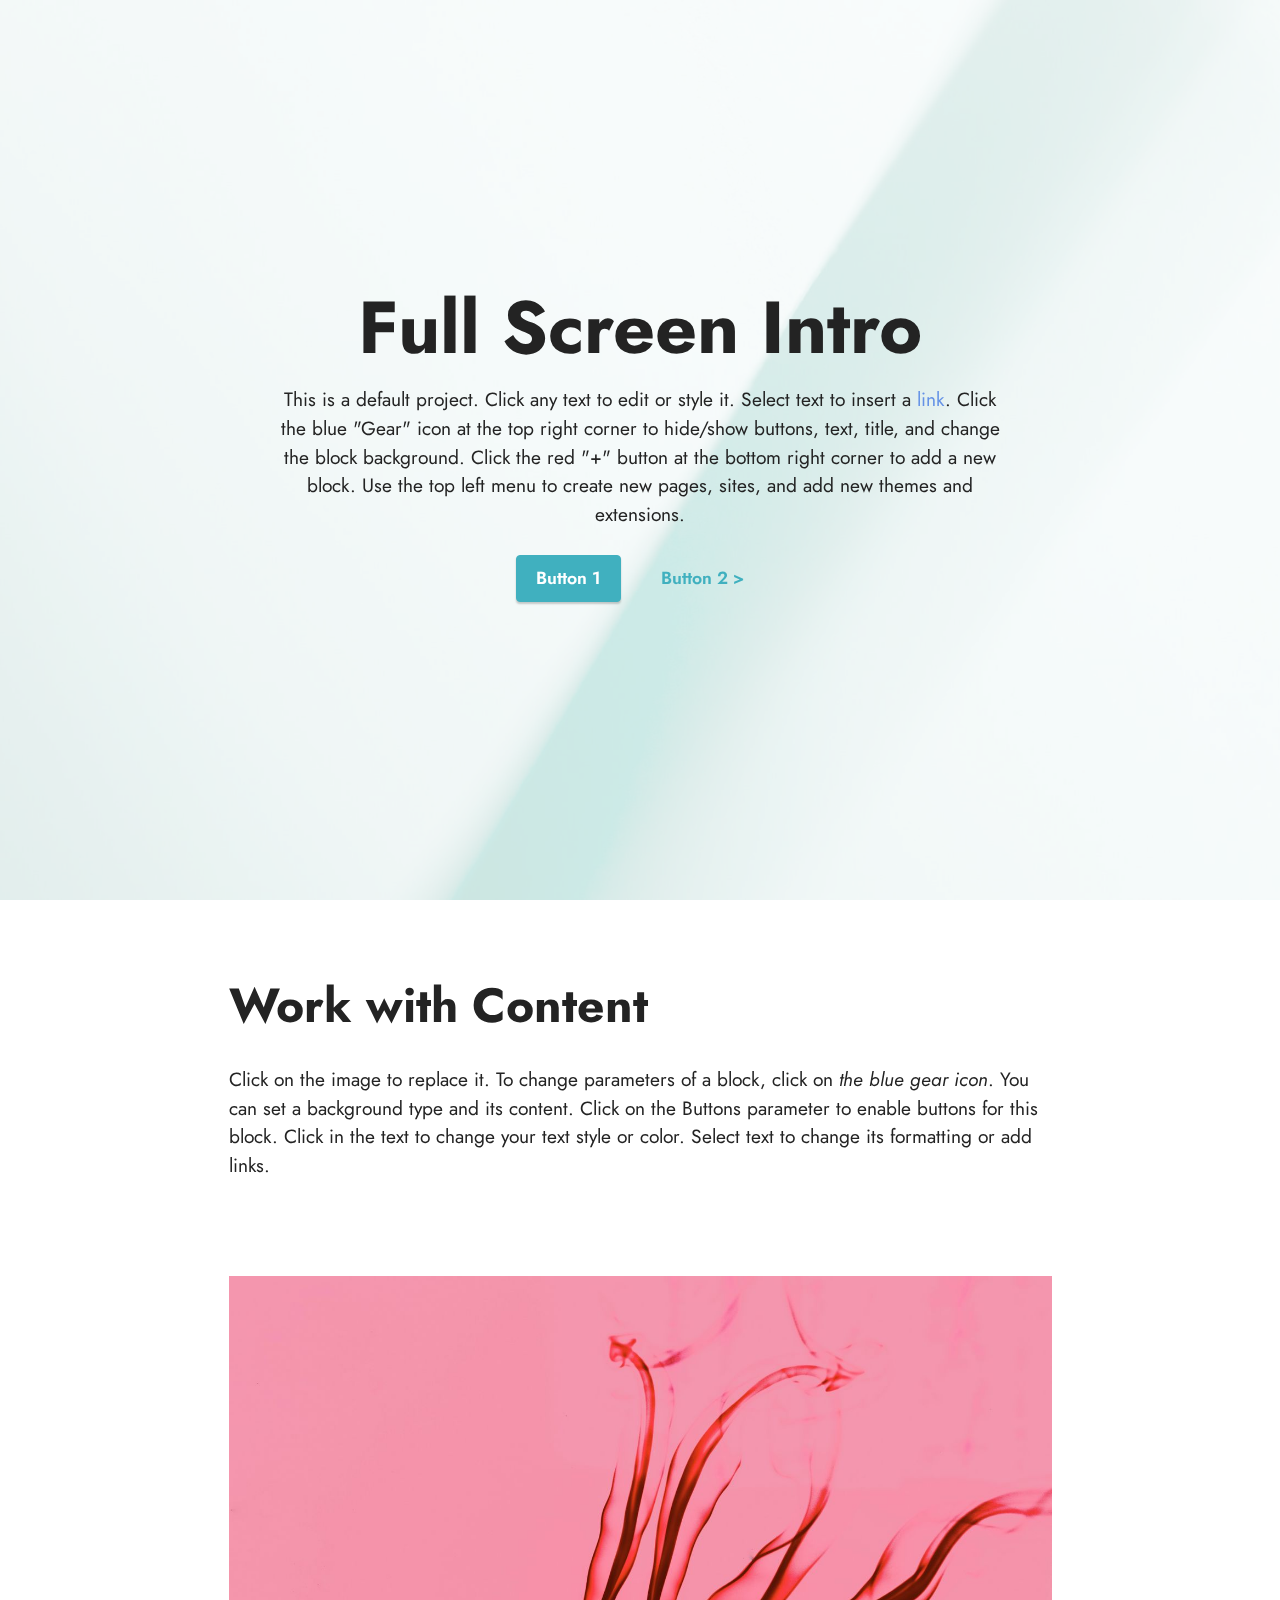
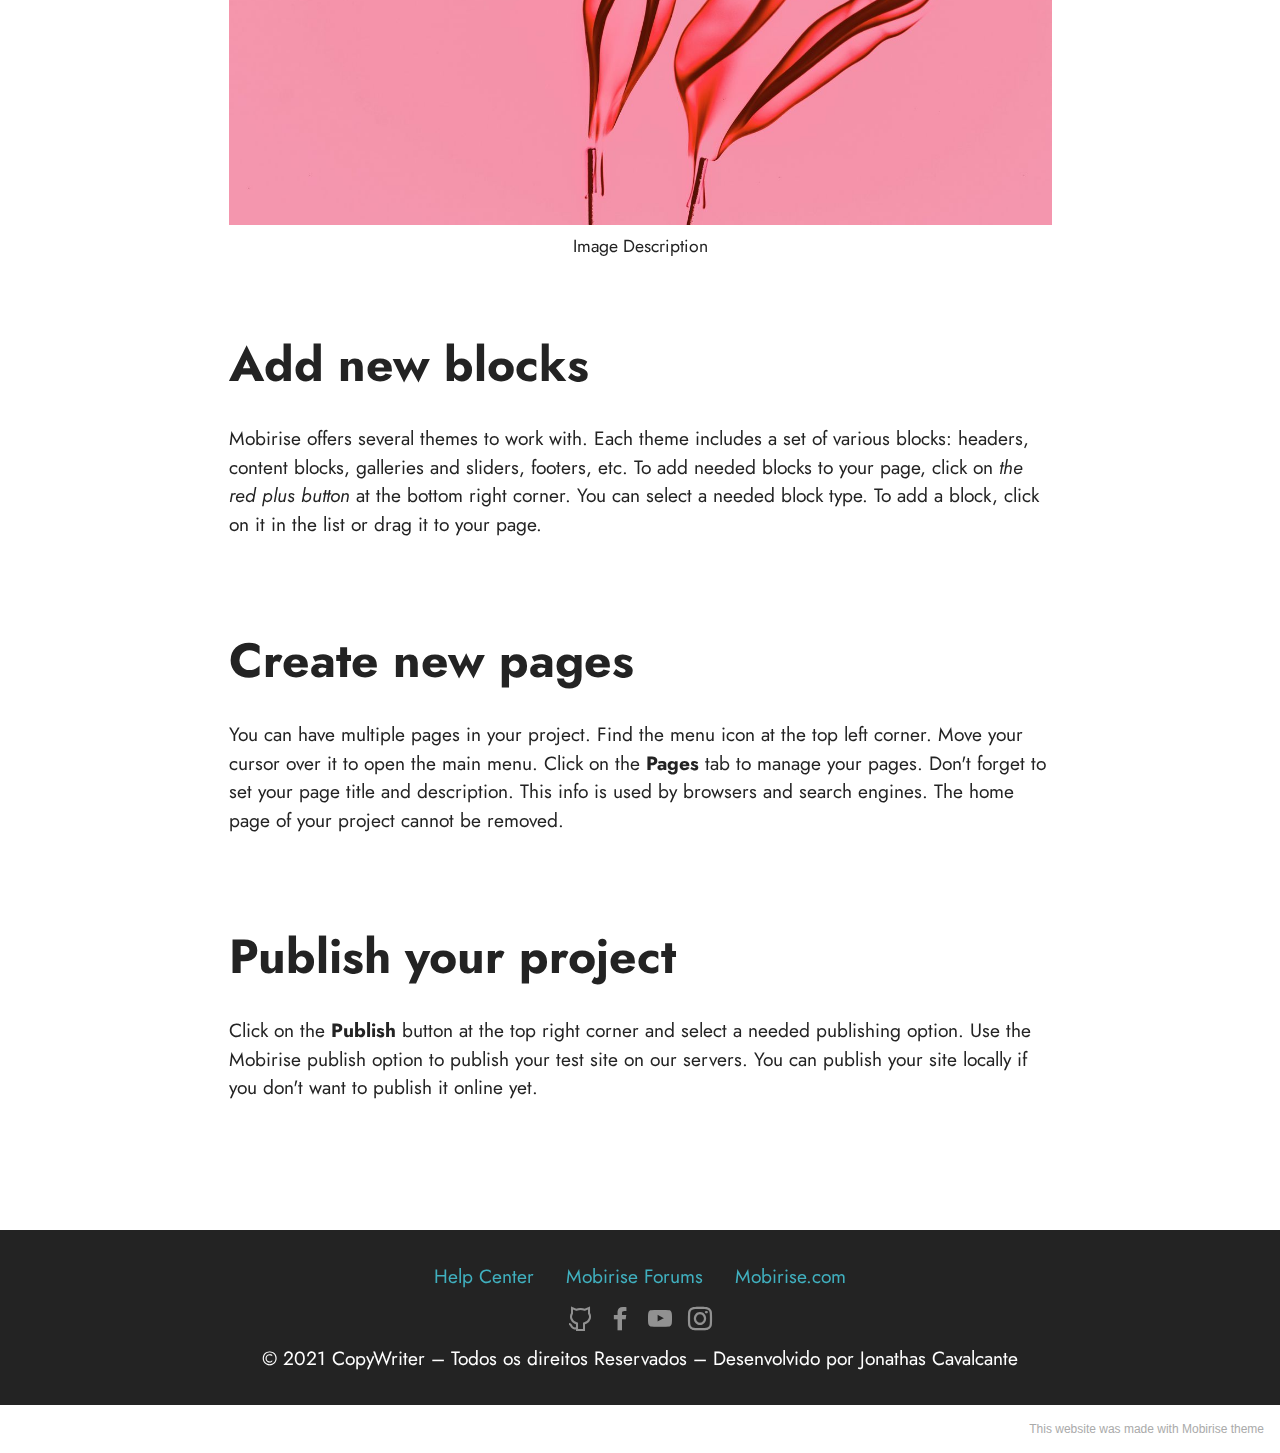
<file: mobi/index.html>
<!DOCTYPE html>
<html  >
<head>
  <!-- Site made with Mobirise Website Builder v5.2.0, https://mobirise.com -->
  <meta charset="UTF-8">
  <meta http-equiv="X-UA-Compatible" content="IE=edge">
  <meta name="generator" content="Mobirise v5.2.0, mobirise.com">
  <meta name="viewport" content="width=device-width, initial-scale=1, minimum-scale=1">
  <link rel="shortcut icon" href="assets/images/logo5.png" type="image/x-icon">
  <meta name="description" content="">
  
  
  <title>Home</title>
  <link rel="stylesheet" href="assets/web/assets/mobirise-icons2/mobirise2.css">
  <link rel="stylesheet" href="assets/tether/tether.min.css">
  <link rel="stylesheet" href="assets/bootstrap/css/bootstrap.min.css">
  <link rel="stylesheet" href="assets/bootstrap/css/bootstrap-grid.min.css">
  <link rel="stylesheet" href="assets/bootstrap/css/bootstrap-reboot.min.css">
  <link rel="stylesheet" href="assets/socicon/css/styles.css">
  <link rel="stylesheet" href="assets/theme/css/style.css">
  <link rel="preload" as="style" href="assets/mobirise/css/mbr-additional.css"><link rel="stylesheet" href="assets/mobirise/css/mbr-additional.css" type="text/css">
  
  
  
  
</head>
<body>
  
  <section class="header1 cid-s48MCQYojq mbr-fullscreen mbr-parallax-background" id="header1-f">

    

    <div class="mbr-overlay" style="opacity: 0.8; background-color: rgb(255, 255, 255);"></div>

    <div class="align-center container">
        <div class="row justify-content-center">
            <div class="col-12 col-lg-8">
                <h1 class="mbr-section-title mbr-fonts-style mb-3 display-1"><strong>Full Screen Intro</strong></h1>
                
                <p class="mbr-text mbr-fonts-style display-7">This is a default project. Click any text to edit or style it. Select text to insert a <a href="http://mobirise.com">link</a>. Click the blue "Gear" icon at the top right corner to hide/show buttons, text, title, and change the block background. Click the red "+" button at the bottom right corner to add a new block. Use the top left menu to create new pages, sites, and add new themes and extensions.</p>
                <div class="mbr-section-btn mt-3"><a class="btn btn-success display-4" href="https://mobirise.com">Button 1</a> <a class="btn btn-success-outline display-4" href="https://mobirise.com">Button 2 &gt;</a></div>
            </div>
        </div>
    </div>
</section>

<section class="content1 cid-s48udlf8KU" id="content1-8">
    
    <div class="container">
        <div class="row justify-content-center">
            <div class="title col-12 col-md-9">
                <h3 class="mbr-section-title mbr-fonts-style align-center mb-4 display-2"><strong>Work with Content</strong></h3>
                <h4 class="mbr-section-subtitle align-center mbr-fonts-style mb-4 display-7">Click on the image to replace it. To change parameters of a block, click on <em>the blue gear icon</em>. You can set a background type and its content. Click on the Buttons parameter to enable buttons for this block. Click in the text to change your text style or color. Select text to change its formatting or add links.</h4>
                
            </div>
        </div>
    </div>
</section>

<section class="image3 cid-s48upRUlSD" id="image3-9">
    

    

    <div class="container">
        <div class="row justify-content-center">
            <div class="col-12 col-lg-9">
                <div class="image-wrapper">
                    <img src="assets/images/6.jpg" alt="Mobirise">
                    <p class="mbr-description mbr-fonts-style mt-2 align-center display-4">
                        Image Description</p>
                </div>
            </div>
        </div>
    </div>
</section>

<section class="content1 cid-s48vaXqeL6" id="content1-b">
    
    <div class="container">
        <div class="row justify-content-center">
            <div class="title col-12 col-md-9">
                <h3 class="mbr-section-title mbr-fonts-style align-center mb-4 display-2"><strong>Add new blocks</strong></h3>
                <h4 class="mbr-section-subtitle align-center mbr-fonts-style mb-4 display-7">Mobirise offers several themes to work with. Each theme includes a set of various blocks: headers, content blocks, galleries and sliders, footers, etc. To add needed blocks to your page, click on <em>the red plus button </em>at the bottom right corner. You can select a needed block type. To add a block, click on it in the list or drag it to your page.</h4>
                
            </div>
        </div>
    </div>
</section>

<section class="content1 cid-s48vnjULo4" id="content1-c">
    
    <div class="container">
        <div class="row justify-content-center">
            <div class="title col-12 col-md-9">
                <h3 class="mbr-section-title mbr-fonts-style align-center mb-4 display-2"><strong>Create new pages</strong></h3>
                <h4 class="mbr-section-subtitle align-center mbr-fonts-style mb-4 display-7">You can have multiple pages in your project. Find the menu icon at the top left corner. Move your cursor over it to open the main menu. Click on the <strong>Pages </strong>tab to manage your pages. Don't forget to set your page title and description. This info is used by browsers and search engines. The home page of your project cannot be removed.</h4>
                
            </div>
        </div>
    </div>
</section>

<section class="content1 cid-s48vrXhP0J" id="content1-d">
    
    <div class="container">
        <div class="row justify-content-center">
            <div class="title col-12 col-md-9">
                <h3 class="mbr-section-title mbr-fonts-style align-center mb-4 display-2"><strong>Publish your project
</strong></h3>
                <h4 class="mbr-section-subtitle align-center mbr-fonts-style mb-4 display-7">Click on the <strong>Publish </strong>button at the top right corner and select a needed publishing option. Use the Mobirise publish option to publish your test site on our servers. You can publish your site locally if you don't want to publish it online yet.</h4>
                
            </div>
        </div>
    </div>
</section>

<section class="footer3 cid-s48P1Icc8J" once="footers" id="footer3-i">

    

    

    <div class="container">
        <div class="media-container-row align-center mbr-white">
            <div class="row row-links">
                <ul class="foot-menu">
                    
                    
                    
                    
                    
                <li class="foot-menu-item mbr-fonts-style display-7"><a href="https://mobirise.com/help/" class="text-success">Help Center</a></li><li class="foot-menu-item mbr-fonts-style display-7"><a href="http://forums.mobirise.com/" class="text-success">Mobirise Forums</a></li><li class="foot-menu-item mbr-fonts-style display-7"><a href="https://mobirise.com/" class="text-success">Mobirise.com</a></li></ul>
            </div>
            <div class="row social-row">
                <div class="social-list align-right pb-2">
                    
                    
                    
                    
                    
                    
                <div class="soc-item">
                        <a href="https://github.com/jonathascavalcante1" target="_blank">
                            <span class="mbr-iconfont mbr-iconfont-social mobi-mbri-github mobi-mbri"></span>
                        </a>
                    </div><div class="soc-item">
                        <a href="https://www.facebook.com/trafegolocalsimples" target="_blank">
                            <span class="mbr-iconfont mbr-iconfont-social socicon-facebook socicon"></span>
                        </a>
                    </div><div class="soc-item">
                        <a href="https://www.youtube.com/channel/UCVHdQiE47LKmZmmvtaDkc7g" target="_blank">
                            <span class="mbr-iconfont mbr-iconfont-social socicon-youtube socicon"></span>
                        </a>
                    </div><div class="soc-item">
                        <a href="https://www.instagram.com/trafegodojhon/" target="_blank">
                            <span class="mbr-iconfont mbr-iconfont-social socicon-instagram socicon"></span>
                        </a>
                    </div></div>
            </div>
            <div class="row row-copirayt">
                <p class="mbr-text mb-0 mbr-fonts-style mbr-white align-center display-7">
                    © 2021 CopyWriter – Todos os direitos Reservados – Desenvolvido por Jonathas Cavalcante
                </p>
            </div>
        </div>
    </div>
</section><section style="background-color: #fff; font-family: -apple-system, BlinkMacSystemFont, 'Segoe UI', 'Roboto', 'Helvetica Neue', Arial, sans-serif; color:#aaa; font-size:12px; padding: 0; align-items: center; display: flex;"><a href="https://mobirise.site/t" style="flex: 1 1; height: 3rem; padding-left: 1rem;"></a><p style="flex: 0 0 auto; margin:0; padding-right:1rem;"><a href="https://mobirise.site/r" style="color:#aaa;">This website</a> was made with Mobirise theme</p></section><script src="assets/web/assets/jquery/jquery.min.js"></script>  <script src="assets/popper/popper.min.js"></script>  <script src="assets/tether/tether.min.js"></script>  <script src="assets/bootstrap/js/bootstrap.min.js"></script>  <script src="assets/smoothscroll/smooth-scroll.js"></script>  <script src="assets/parallax/jarallax.min.js"></script>  <script src="assets/theme/js/script.js"></script>  
  
  
</body>
</html>
</file>
<file: mobi/assets/web/assets/mobirise-icons2/mobirise2.css>
@font-face {
  font-family: 'Moririse2';
  font-display: swap;
  src:  url('mobirise2.eot?f2bix4');
  src:  url('mobirise2.eot?f2bix4#iefix') format('embedded-opentype'),
    url('mobirise2.ttf?f2bix4') format('truetype'),
    url('mobirise2.woff?f2bix4') format('woff'),
    url('mobirise2.svg?f2bix4#mobirise2') format('svg');
  font-weight: normal;
  font-style: normal;
}

[class^="mobi-"], [class*=" mobi-"] {
  /* use !important to prevent issues with browser extensions that change fonts */
  font-family: 'Moririse2' !important;
  speak: none;
  font-style: normal;
  font-weight: normal;
  font-variant: normal;
  text-transform: none;
  line-height: 1;

  /* Better Font Rendering =========== */
  -webkit-font-smoothing: antialiased;
  -moz-osx-font-smoothing: grayscale;
}

.mobi-mbri-add-submenu:before {
  content: "\e900";
}
.mobi-mbri-alert:before {
  content: "\e901";
}
.mobi-mbri-align-center:before {
  content: "\e902";
}
.mobi-mbri-align-justify:before {
  content: "\e903";
}
.mobi-mbri-align-left:before {
  content: "\e904";
}
.mobi-mbri-align-right:before {
  content: "\e905";
}
.mobi-mbri-android:before {
  content: "\e906";
}
.mobi-mbri-apple:before {
  content: "\e907";
}
.mobi-mbri-arrow-down:before {
  content: "\e908";
}
.mobi-mbri-arrow-next:before {
  content: "\e909";
}
.mobi-mbri-arrow-prev:before {
  content: "\e90a";
}
.mobi-mbri-arrow-up:before {
  content: "\e90b";
}
.mobi-mbri-bold:before {
  content: "\e90c";
}
.mobi-mbri-bookmark:before {
  content: "\e90d";
}
.mobi-mbri-bootstrap:before {
  content: "\e90e";
}
.mobi-mbri-briefcase:before {
  content: "\e90f";
}
.mobi-mbri-browse:before {
  content: "\e910";
}
.mobi-mbri-bulleted-list:before {
  content: "\e911";
}
.mobi-mbri-calendar:before {
  content: "\e912";
}
.mobi-mbri-camera:before {
  content: "\e913";
}
.mobi-mbri-cart-add:before {
  content: "\e914";
}
.mobi-mbri-cart-full:before {
  content: "\e915";
}
.mobi-mbri-cash:before {
  content: "\e916";
}
.mobi-mbri-change-style:before {
  content: "\e917";
}
.mobi-mbri-chat:before {
  content: "\e918";
}
.mobi-mbri-clock:before {
  content: "\e919";
}
.mobi-mbri-close:before {
  content: "\e91a";
}
.mobi-mbri-cloud:before {
  content: "\e91b";
}
.mobi-mbri-code:before {
  content: "\e91c";
}
.mobi-mbri-contact-form:before {
  content: "\e91d";
}
.mobi-mbri-credit-card:before {
  content: "\e91e";
}
.mobi-mbri-cursor-click:before {
  content: "\e91f";
}
.mobi-mbri-cust-feedback:before {
  content: "\e920";
}
.mobi-mbri-database:before {
  content: "\e921";
}
.mobi-mbri-delivery:before {
  content: "\e922";
}
.mobi-mbri-desktop:before {
  content: "\e923";
}
.mobi-mbri-devices:before {
  content: "\e924";
}
.mobi-mbri-down:before {
  content: "\e925";
}
.mobi-mbri-download-2:before {
  content: "\e926";
}
.mobi-mbri-download:before {
  content: "\e927";
}
.mobi-mbri-drag-n-drop-2:before {
  content: "\e928";
}
.mobi-mbri-drag-n-drop:before {
  content: "\e929";
}
.mobi-mbri-edit-2:before {
  content: "\e92a";
}
.mobi-mbri-edit:before {
  content: "\e92b";
}
.mobi-mbri-error:before {
  content: "\e92c";
}
.mobi-mbri-extension:before {
  content: "\e92d";
}
.mobi-mbri-features:before {
  content: "\e92e";
}
.mobi-mbri-file:before {
  content: "\e92f";
}
.mobi-mbri-flag:before {
  content: "\e930";
}
.mobi-mbri-folder:before {
  content: "\e931";
}
.mobi-mbri-gift:before {
  content: "\e932";
}
.mobi-mbri-github:before {
  content: "\e933";
}
.mobi-mbri-globe-2:before {
  content: "\e934";
}
.mobi-mbri-globe:before {
  content: "\e935";
}
.mobi-mbri-growing-chart:before {
  content: "\e936";
}
.mobi-mbri-hearth:before {
  content: "\e937";
}
.mobi-mbri-help:before {
  content: "\e938";
}
.mobi-mbri-home:before {
  content: "\e939";
}
.mobi-mbri-hot-cup:before {
  content: "\e93a";
}
.mobi-mbri-idea:before {
  content: "\e93b";
}
.mobi-mbri-image-gallery:before {
  content: "\e93c";
}
.mobi-mbri-image-slider:before {
  content: "\e93d";
}
.mobi-mbri-info:before {
  content: "\e93e";
}
.mobi-mbri-italic:before {
  content: "\e93f";
}
.mobi-mbri-key:before {
  content: "\e940";
}
.mobi-mbri-laptop:before {
  content: "\e941";
}
.mobi-mbri-layers:before {
  content: "\e942";
}
.mobi-mbri-left-right:before {
  content: "\e943";
}
.mobi-mbri-left:before {
  content: "\e944";
}
.mobi-mbri-letter:before {
  content: "\e945";
}
.mobi-mbri-like:before {
  content: "\e946";
}
.mobi-mbri-link:before {
  content: "\e947";
}
.mobi-mbri-lock:before {
  content: "\e948";
}
.mobi-mbri-login:before {
  content: "\e949";
}
.mobi-mbri-logout:before {
  content: "\e94a";
}
.mobi-mbri-magic-stick:before {
  content: "\e94b";
}
.mobi-mbri-map-pin:before {
  content: "\e94c";
}
.mobi-mbri-menu:before {
  content: "\e94d";
}
.mobi-mbri-mobile-2:before {
  content: "\e94e";
}
.mobi-mbri-mobile-horizontal:before {
  content: "\e94f";
}
.mobi-mbri-mobile:before {
  content: "\e950";
}
.mobi-mbri-mobirise:before {
  content: "\e951";
}
.mobi-mbri-more-horizontal:before {
  content: "\e952";
}
.mobi-mbri-more-vertical:before {
  content: "\e953";
}
.mobi-mbri-music:before {
  content: "\e954";
}
.mobi-mbri-new-file:before {
  content: "\e955";
}
.mobi-mbri-numbered-list:before {
  content: "\e956";
}
.mobi-mbri-opened-folder:before {
  content: "\e957";
}
.mobi-mbri-pages:before {
  content: "\e958";
}
.mobi-mbri-paper-plane:before {
  content: "\e959";
}
.mobi-mbri-paperclip:before {
  content: "\e95a";
}
.mobi-mbri-phone:before {
  content: "\e95b";
}
.mobi-mbri-photo:before {
  content: "\e95c";
}
.mobi-mbri-photos:before {
  content: "\e95d";
}
.mobi-mbri-pin:before {
  content: "\e95e";
}
.mobi-mbri-play:before {
  content: "\e95f";
}
.mobi-mbri-plus:before {
  content: "\e960";
}
.mobi-mbri-preview:before {
  content: "\e961";
}
.mobi-mbri-print:before {
  content: "\e962";
}
.mobi-mbri-protect:before {
  content: "\e963";
}
.mobi-mbri-question:before {
  content: "\e964";
}
.mobi-mbri-quote-left:before {
  content: "\e965";
}
.mobi-mbri-quote-right:before {
  content: "\e966";
}
.mobi-mbri-redo:before {
  content: "\e967";
}
.mobi-mbri-refresh:before {
  content: "\e968";
}
.mobi-mbri-responsive-2:before {
  content: "\e969";
}
.mobi-mbri-responsive:before {
  content: "\e96a";
}
.mobi-mbri-right:before {
  content: "\e96b";
}
.mobi-mbri-rocket:before {
  content: "\e96c";
}
.mobi-mbri-sad-face:before {
  content: "\e96d";
}
.mobi-mbri-sale:before {
  content: "\e96e";
}
.mobi-mbri-save:before {
  content: "\e96f";
}
.mobi-mbri-search:before {
  content: "\e970";
}
.mobi-mbri-setting-2:before {
  content: "\e971";
}
.mobi-mbri-setting-3:before {
  content: "\e972";
}
.mobi-mbri-setting:before {
  content: "\e973";
}
.mobi-mbri-share:before {
  content: "\e974";
}
.mobi-mbri-shopping-bag:before {
  content: "\e975";
}
.mobi-mbri-shopping-basket:before {
  content: "\e976";
}
.mobi-mbri-shopping-cart:before {
  content: "\e977";
}
.mobi-mbri-sites:before {
  content: "\e978";
}
.mobi-mbri-smile-face:before {
  content: "\e979";
}
.mobi-mbri-speed:before {
  content: "\e97a";
}
.mobi-mbri-star:before {
  content: "\e97b";
}
.mobi-mbri-success:before {
  content: "\e97c";
}
.mobi-mbri-sun:before {
  content: "\e97d";
}
.mobi-mbri-sun2:before {
  content: "\e97e";
}
.mobi-mbri-tablet-vertical:before {
  content: "\e97f";
}
.mobi-mbri-tablet:before {
  content: "\e980";
}
.mobi-mbri-target:before {
  content: "\e981";
}
.mobi-mbri-timer:before {
  content: "\e982";
}
.mobi-mbri-to-ftp:before {
  content: "\e983";
}
.mobi-mbri-to-local-drive:before {
  content: "\e984";
}
.mobi-mbri-touch-swipe:before {
  content: "\e985";
}
.mobi-mbri-touch:before {
  content: "\e986";
}
.mobi-mbri-trash:before {
  content: "\e987";
}
.mobi-mbri-underline:before {
  content: "\e988";
}
.mobi-mbri-undo:before {
  content: "\e989";
}
.mobi-mbri-unlink:before {
  content: "\e98a";
}
.mobi-mbri-unlock:before {
  content: "\e98b";
}
.mobi-mbri-up-down:before {
  content: "\e98c";
}
.mobi-mbri-up:before {
  content: "\e98d";
}
.mobi-mbri-update:before {
  content: "\e98e";
}
.mobi-mbri-upload-2:before {
  content: "\e98f";
}
.mobi-mbri-upload:before {
  content: "\e990";
}
.mobi-mbri-user-2:before {
  content: "\e991";
}
.mobi-mbri-user:before {
  content: "\e992";
}
.mobi-mbri-users:before {
  content: "\e993";
}
.mobi-mbri-video-play:before {
  content: "\e994";
}
.mobi-mbri-video:before {
  content: "\e995";
}
.mobi-mbri-watch:before {
  content: "\e996";
}
.mobi-mbri-website-theme-2:before {
  content: "\e997";
}
.mobi-mbri-website-theme:before {
  content: "\e998";
}
.mobi-mbri-wifi:before {
  content: "\e999";
}
.mobi-mbri-windows:before {
  content: "\e99a";
}
.mobi-mbri-zoom-in:before {
  content: "\e99b";
}
.mobi-mbri-zoom-out:before {
  content: "\e99c";
}
</file>
<file: mobi/assets/socicon/css/styles.css>
@charset "UTF-8";

@font-face {
  font-family: 'Socicon';
  src:  url('../fonts/socicon.eot');
  src:  url('../fonts/socicon.eot?#iefix') format('embedded-opentype'),
    url('../fonts/socicon.woff2') format('woff2'),
    url('../fonts/socicon.ttf') format('truetype'),
    url('../fonts/socicon.woff') format('woff'),
    url('../fonts/socicon.svg#socicon') format('svg');
  font-weight: normal;
  font-style: normal;
}

[data-icon]:before {
  font-family: "socicon" !important;
  content: attr(data-icon);
  font-style: normal !important;
  font-weight: normal !important;
  font-variant: normal !important;
  text-transform: none !important;
  speak: none;
  line-height: 1;
  -webkit-font-smoothing: antialiased;
  -moz-osx-font-smoothing: grayscale;
}

[class^="socicon-"], [class*=" socicon-"] {
  /* use !important to prevent issues with browser extensions that change fonts */
  font-family: 'Socicon' !important;
  speak: none;
  font-style: normal;
  font-weight: normal;
  font-variant: normal;
  text-transform: none;
  line-height: 1;

  /* Better Font Rendering =========== */
  -webkit-font-smoothing: antialiased;
  -moz-osx-font-smoothing: grayscale;
}

.socicon-eitaa:before {
  content: "\e97c";
}
.socicon-soroush:before {
  content: "\e97d";
}
.socicon-bale:before {
  content: "\e97e";
}
.socicon-zazzle:before {
  content: "\e97b";
}
.socicon-society6:before {
  content: "\e97a";
}
.socicon-redbubble:before {
  content: "\e979";
}
.socicon-avvo:before {
  content: "\e978";
}
.socicon-stitcher:before {
  content: "\e977";
}
.socicon-googlehangouts:before {
  content: "\e974";
}
.socicon-dlive:before {
  content: "\e975";
}
.socicon-vsco:before {
  content: "\e976";
}
.socicon-flipboard:before {
  content: "\e973";
}
.socicon-ubuntu:before {
  content: "\e958";
}
.socicon-artstation:before {
  content: "\e959";
}
.socicon-invision:before {
  content: "\e95a";
}
.socicon-torial:before {
  content: "\e95b";
}
.socicon-collectorz:before {
  content: "\e95c";
}
.socicon-seenthis:before {
  content: "\e95d";
}
.socicon-googleplaymusic:before {
  content: "\e95e";
}
.socicon-debian:before {
  content: "\e95f";
}
.socicon-filmfreeway:before {
  content: "\e960";
}
.socicon-gnome:before {
  content: "\e961";
}
.socicon-itchio:before {
  content: "\e962";
}
.socicon-jamendo:before {
  content: "\e963";
}
.socicon-mix:before {
  content: "\e964";
}
.socicon-sharepoint:before {
  content: "\e965";
}
.socicon-tinder:before {
  content: "\e966";
}
.socicon-windguru:before {
  content: "\e967";
}
.socicon-cdbaby:before {
  content: "\e968";
}
.socicon-elementaryos:before {
  content: "\e969";
}
.socicon-stage32:before {
  content: "\e96a";
}
.socicon-tiktok:before {
  content: "\e96b";
}
.socicon-gitter:before {
  content: "\e96c";
}
.socicon-letterboxd:before {
  content: "\e96d";
}
.socicon-threema:before {
  content: "\e96e";
}
.socicon-splice:before {
  content: "\e96f";
}
.socicon-metapop:before {
  content: "\e970";
}
.socicon-naver:before {
  content: "\e971";
}
.socicon-remote:before {
  content: "\e972";
}
.socicon-internet:before {
  content: "\e957";
}
.socicon-moddb:before {
  content: "\e94b";
}
.socicon-indiedb:before {
  content: "\e94c";
}
.socicon-traxsource:before {
  content: "\e94d";
}
.socicon-gamefor:before {
  content: "\e94e";
}
.socicon-pixiv:before {
  content: "\e94f";
}
.socicon-myanimelist:before {
  content: "\e950";
}
.socicon-blackberry:before {
  content: "\e951";
}
.socicon-wickr:before {
  content: "\e952";
}
.socicon-spip:before {
  content: "\e953";
}
.socicon-napster:before {
  content: "\e954";
}
.socicon-beatport:before {
  content: "\e955";
}
.socicon-hackerone:before {
  content: "\e956";
}
.socicon-hackernews:before {
  content: "\e946";
}
.socicon-smashwords:before {
  content: "\e947";
}
.socicon-kobo:before {
  content: "\e948";
}
.socicon-bookbub:before {
  content: "\e949";
}
.socicon-mailru:before {
  content: "\e94a";
}
.socicon-gitlab:before {
  content: "\e945";
}
.socicon-instructables:before {
  content: "\e944";
}
.socicon-portfolio:before {
  content: "\e943";
}
.socicon-codered:before {
  content: "\e940";
}
.socicon-origin:before {
  content: "\e941";
}
.socicon-nextdoor:before {
  content: "\e942";
}
.socicon-udemy:before {
  content: "\e93f";
}
.socicon-livemaster:before {
  content: "\e93e";
}
.socicon-crunchbase:before {
  content: "\e93b";
}
.socicon-homefy:before {
  content: "\e93c";
}
.socicon-calendly:before {
  content: "\e93d";
}
.socicon-realtor:before {
  content: "\e90f";
}
.socicon-tidal:before {
  content: "\e910";
}
.socicon-qobuz:before {
  content: "\e911";
}
.socicon-natgeo:before {
  content: "\e912";
}
.socicon-mastodon:before {
  content: "\e913";
}
.socicon-unsplash:before {
  content: "\e914";
}
.socicon-homeadvisor:before {
  content: "\e915";
}
.socicon-angieslist:before {
  content: "\e916";
}
.socicon-codepen:before {
  content: "\e917";
}
.socicon-slack:before {
  content: "\e918";
}
.socicon-openaigym:before {
  content: "\e919";
}
.socicon-logmein:before {
  content: "\e91a";
}
.socicon-fiverr:before {
  content: "\e91b";
}
.socicon-gotomeeting:before {
  content: "\e91c";
}
.socicon-aliexpress:before {
  content: "\e91d";
}
.socicon-guru:before {
  content: "\e91e";
}
.socicon-appstore:before {
  content: "\e91f";
}
.socicon-homes:before {
  content: "\e920";
}
.socicon-zoom:before {
  content: "\e921";
}
.socicon-alibaba:before {
  content: "\e922";
}
.socicon-craigslist:before {
  content: "\e923";
}
.socicon-wix:before {
  content: "\e924";
}
.socicon-redfin:before {
  content: "\e925";
}
.socicon-googlecalendar:before {
  content: "\e926";
}
.socicon-shopify:before {
  content: "\e927";
}
.socicon-freelancer:before {
  content: "\e928";
}
.socicon-seedrs:before {
  content: "\e929";
}
.socicon-bing:before {
  content: "\e92a";
}
.socicon-doodle:before {
  content: "\e92b";
}
.socicon-bonanza:before {
  content: "\e92c";
}
.socicon-squarespace:before {
  content: "\e92d";
}
.socicon-toptal:before {
  content: "\e92e";
}
.socicon-gust:before {
  content: "\e92f";
}
.socicon-ask:before {
  content: "\e930";
}
.socicon-trulia:before {
  content: "\e931";
}
.socicon-loomly:before {
  content: "\e932";
}
.socicon-ghost:before {
  content: "\e933";
}
.socicon-upwork:before {
  content: "\e934";
}
.socicon-fundable:before {
  content: "\e935";
}
.socicon-booking:before {
  content: "\e936";
}
.socicon-googlemaps:before {
  content: "\e937";
}
.socicon-zillow:before {
  content: "\e938";
}
.socicon-niconico:before {
  content: "\e939";
}
.socicon-toneden:before {
  content: "\e93a";
}
.socicon-augment:before {
  content: "\e908";
}
.socicon-bitbucket:before {
  content: "\e909";
}
.socicon-fyuse:before {
  content: "\e90a";
}
.socicon-yt-gaming:before {
  content: "\e90b";
}
.socicon-sketchfab:before {
  content: "\e90c";
}
.socicon-mobcrush:before {
  content: "\e90d";
}
.socicon-microsoft:before {
  content: "\e90e";
}
.socicon-pandora:before {
  content: "\e907";
}
.socicon-messenger:before {
  content: "\e906";
}
.socicon-gamewisp:before {
  content: "\e905";
}
.socicon-bloglovin:before {
  content: "\e904";
}
.socicon-tunein:before {
  content: "\e903";
}
.socicon-gamejolt:before {
  content: "\e901";
}
.socicon-trello:before {
  content: "\e902";
}
.socicon-spreadshirt:before {
  content: "\e900";
}
.socicon-500px:before {
  content: "\e000";
}
.socicon-8tracks:before {
  content: "\e001";
}
.socicon-airbnb:before {
  content: "\e002";
}
.socicon-alliance:before {
  content: "\e003";
}
.socicon-amazon:before {
  content: "\e004";
}
.socicon-amplement:before {
  content: "\e005";
}
.socicon-android:before {
  content: "\e006";
}
.socicon-angellist:before {
  content: "\e007";
}
.socicon-apple:before {
  content: "\e008";
}
.socicon-appnet:before {
  content: "\e009";
}
.socicon-baidu:before {
  content: "\e00a";
}
.socicon-bandcamp:before {
  content: "\e00b";
}
.socicon-battlenet:before {
  content: "\e00c";
}
.socicon-mixer:before {
  content: "\e00d";
}
.socicon-bebee:before {
  content: "\e00e";
}
.socicon-bebo:before {
  content: "\e00f";
}
.socicon-behance:before {
  content: "\e010";
}
.socicon-blizzard:before {
  content: "\e011";
}
.socicon-blogger:before {
  content: "\e012";
}
.socicon-buffer:before {
  content: "\e013";
}
.socicon-chrome:before {
  content: "\e014";
}
.socicon-coderwall:before {
  content: "\e015";
}
.socicon-curse:before {
  content: "\e016";
}
.socicon-dailymotion:before {
  content: "\e017";
}
.socicon-deezer:before {
  content: "\e018";
}
.socicon-delicious:before {
  content: "\e019";
}
.socicon-deviantart:before {
  content: "\e01a";
}
.socicon-diablo:before {
  content: "\e01b";
}
.socicon-digg:before {
  content: "\e01c";
}
.socicon-discord:before {
  content: "\e01d";
}
.socicon-disqus:before {
  content: "\e01e";
}
.socicon-douban:before {
  content: "\e01f";
}
.socicon-draugiem:before {
  content: "\e020";
}
.socicon-dribbble:before {
  content: "\e021";
}
.socicon-drupal:before {
  content: "\e022";
}
.socicon-ebay:before {
  content: "\e023";
}
.socicon-ello:before {
  content: "\e024";
}
.socicon-endomodo:before {
  content: "\e025";
}
.socicon-envato:before {
  content: "\e026";
}
.socicon-etsy:before {
  content: "\e027";
}
.socicon-facebook:before {
  content: "\e028";
}
.socicon-feedburner:before {
  content: "\e029";
}
.socicon-filmweb:before {
  content: "\e02a";
}
.socicon-firefox:before {
  content: "\e02b";
}
.socicon-flattr:before {
  content: "\e02c";
}
.socicon-flickr:before {
  content: "\e02d";
}
.socicon-formulr:before {
  content: "\e02e";
}
.socicon-forrst:before {
  content: "\e02f";
}
.socicon-foursquare:before {
  content: "\e030";
}
.socicon-friendfeed:before {
  content: "\e031";
}
.socicon-github:before {
  content: "\e032";
}
.socicon-goodreads:before {
  content: "\e033";
}
.socicon-google:before {
  content: "\e034";
}
.socicon-googlescholar:before {
  content: "\e035";
}
.socicon-googlegroups:before {
  content: "\e036";
}
.socicon-googlephotos:before {
  content: "\e037";
}
.socicon-googleplus:before {
  content: "\e038";
}
.socicon-grooveshark:before {
  content: "\e039";
}
.socicon-hackerrank:before {
  content: "\e03a";
}
.socicon-hearthstone:before {
  content: "\e03b";
}
.socicon-hellocoton:before {
  content: "\e03c";
}
.socicon-heroes:before {
  content: "\e03d";
}
.socicon-smashcast:before {
  content: "\e03e";
}
.socicon-horde:before {
  content: "\e03f";
}
.socicon-houzz:before {
  content: "\e040";
}
.socicon-icq:before {
  content: "\e041";
}
.socicon-identica:before {
  content: "\e042";
}
.socicon-imdb:before {
  content: "\e043";
}
.socicon-instagram:before {
  content: "\e044";
}
.socicon-issuu:before {
  content: "\e045";
}
.socicon-istock:before {
  content: "\e046";
}
.socicon-itunes:before {
  content: "\e047";
}
.socicon-keybase:before {
  content: "\e048";
}
.socicon-lanyrd:before {
  content: "\e049";
}
.socicon-lastfm:before {
  content: "\e04a";
}
.socicon-line:before {
  content: "\e04b";
}
.socicon-linkedin:before {
  content: "\e04c";
}
.socicon-livejournal:before {
  content: "\e04d";
}
.socicon-lyft:before {
  content: "\e04e";
}
.socicon-macos:before {
  content: "\e04f";
}
.socicon-mail:before {
  content: "\e050";
}
.socicon-medium:before {
  content: "\e051";
}
.socicon-meetup:before {
  content: "\e052";
}
.socicon-mixcloud:before {
  content: "\e053";
}
.socicon-modelmayhem:before {
  content: "\e054";
}
.socicon-mumble:before {
  content: "\e055";
}
.socicon-myspace:before {
  content: "\e056";
}
.socicon-newsvine:before {
  content: "\e057";
}
.socicon-nintendo:before {
  content: "\e058";
}
.socicon-npm:before {
  content: "\e059";
}
.socicon-odnoklassniki:before {
  content: "\e05a";
}
.socicon-openid:before {
  content: "\e05b";
}
.socicon-opera:before {
  content: "\e05c";
}
.socicon-outlook:before {
  content: "\e05d";
}
.socicon-overwatch:before {
  content: "\e05e";
}
.socicon-patreon:before {
  content: "\e05f";
}
.socicon-paypal:before {
  content: "\e060";
}
.socicon-periscope:before {
  content: "\e061";
}
.socicon-persona:before {
  content: "\e062";
}
.socicon-pinterest:before {
  content: "\e063";
}
.socicon-play:before {
  content: "\e064";
}
.socicon-player:before {
  content: "\e065";
}
.socicon-playstation:before {
  content: "\e066";
}
.socicon-pocket:before {
  content: "\e067";
}
.socicon-qq:before {
  content: "\e068";
}
.socicon-quora:before {
  content: "\e069";
}
.socicon-raidcall:before {
  content: "\e06a";
}
.socicon-ravelry:before {
  content: "\e06b";
}
.socicon-reddit:before {
  content: "\e06c";
}
.socicon-renren:before {
  content: "\e06d";
}
.socicon-researchgate:before {
  content: "\e06e";
}
.socicon-residentadvisor:before {
  content: "\e06f";
}
.socicon-reverbnation:before {
  content: "\e070";
}
.socicon-rss:before {
  content: "\e071";
}
.socicon-sharethis:before {
  content: "\e072";
}
.socicon-skype:before {
  content: "\e073";
}
.socicon-slideshare:before {
  content: "\e074";
}
.socicon-smugmug:before {
  content: "\e075";
}
.socicon-snapchat:before {
  content: "\e076";
}
.socicon-songkick:before {
  content: "\e077";
}
.socicon-soundcloud:before {
  content: "\e078";
}
.socicon-spotify:before {
  content: "\e079";
}
.socicon-stackexchange:before {
  content: "\e07a";
}
.socicon-stackoverflow:before {
  content: "\e07b";
}
.socicon-starcraft:before {
  content: "\e07c";
}
.socicon-stayfriends:before {
  content: "\e07d";
}
.socicon-steam:before {
  content: "\e07e";
}
.socicon-storehouse:before {
  content: "\e07f";
}
.socicon-strava:before {
  content: "\e080";
}
.socicon-streamjar:before {
  content: "\e081";
}
.socicon-stumbleupon:before {
  content: "\e082";
}
.socicon-swarm:before {
  content: "\e083";
}
.socicon-teamspeak:before {
  content: "\e084";
}
.socicon-teamviewer:before {
  content: "\e085";
}
.socicon-technorati:before {
  content: "\e086";
}
.socicon-telegram:before {
  content: "\e087";
}
.socicon-tripadvisor:before {
  content: "\e088";
}
.socicon-tripit:before {
  content: "\e089";
}
.socicon-triplej:before {
  content: "\e08a";
}
.socicon-tumblr:before {
  content: "\e08b";
}
.socicon-twitch:before {
  content: "\e08c";
}
.socicon-twitter:before {
  content: "\e08d";
}
.socicon-uber:before {
  content: "\e08e";
}
.socicon-ventrilo:before {
  content: "\e08f";
}
.socicon-viadeo:before {
  content: "\e090";
}
.socicon-viber:before {
  content: "\e091";
}
.socicon-viewbug:before {
  content: "\e092";
}
.socicon-vimeo:before {
  content: "\e093";
}
.socicon-vine:before {
  content: "\e094";
}
.socicon-vkontakte:before {
  content: "\e095";
}
.socicon-warcraft:before {
  content: "\e096";
}
.socicon-wechat:before {
  content: "\e097";
}
.socicon-weibo:before {
  content: "\e098";
}
.socicon-whatsapp:before {
  content: "\e099";
}
.socicon-wikipedia:before {
  content: "\e09a";
}
.socicon-windows:before {
  content: "\e09b";
}
.socicon-wordpress:before {
  content: "\e09c";
}
.socicon-wykop:before {
  content: "\e09d";
}
.socicon-xbox:before {
  content: "\e09e";
}
.socicon-xing:before {
  content: "\e09f";
}
.socicon-yahoo:before {
  content: "\e0a0";
}
.socicon-yammer:before {
  content: "\e0a1";
}
.socicon-yandex:before {
  content: "\e0a2";
}
.socicon-yelp:before {
  content: "\e0a3";
}
.socicon-younow:before {
  content: "\e0a4";
}
.socicon-youtube:before {
  content: "\e0a5";
}
.socicon-zapier:before {
  content: "\e0a6";
}
.socicon-zerply:before {
  content: "\e0a7";
}
.socicon-zomato:before {
  content: "\e0a8";
}
.socicon-zynga:before {
  content: "\e0a9";
}
</file>
<file: mobi/assets/theme/css/style.css>
section {
  background-color: #ffffff;
}

body {
  font-style: normal;
  line-height: 1.5;
  font-weight: 400;
  color: #232323;
  position: relative;
}

section,
.container,
.container-fluid {
  position: relative;
  word-wrap: break-word;
}

a.mbr-iconfont:hover {
  text-decoration: none;
}

.article .lead p,
.article .lead ul,
.article .lead ol,
.article .lead pre,
.article .lead blockquote {
  margin-bottom: 0;
}

a {
  font-style: normal;
  font-weight: 400;
  cursor: pointer;
}

a, a:hover {
  text-decoration: none;
}

.mbr-section-title {
  font-style: normal;
  line-height: 1.3;
}

.mbr-section-subtitle {
  line-height: 1.3;
}

.mbr-text {
  font-style: normal;
  line-height: 1.7;
}

h1,
h2,
h3,
h4,
h5,
h6,
.display-1,
.display-2,
.display-4,
.display-5,
.display-7,
span,
p,
a {
  line-height: 1;
  word-break: break-word;
  word-wrap: break-word;
  font-weight: 400;
}

b,
strong {
  font-weight: bold;
}

input:-webkit-autofill, input:-webkit-autofill:hover, input:-webkit-autofill:focus, input:-webkit-autofill:active {
  -webkit-transition-delay: 9999s;
          transition-delay: 9999s;
  -webkit-transition-property: background-color, color;
  transition-property: background-color, color;
}

textarea[type="hidden"] {
  display: none;
}

section {
  background-position: 50% 50%;
  background-repeat: no-repeat;
  background-size: cover;
}

section .mbr-background-video,
section .mbr-background-video-preview {
  position: absolute;
  bottom: 0;
  left: 0;
  right: 0;
  top: 0;
}

.hidden {
  visibility: hidden;
}

.mbr-z-index20 {
  z-index: 20;
}

/*! Base colors */
.mbr-white {
  color: #ffffff;
}

.mbr-black {
  color: #111111;
}

.mbr-bg-white {
  background-color: #ffffff;
}

.mbr-bg-black {
  background-color: #000000;
}

/*! Text-aligns */
.align-left {
  text-align: left;
}

.align-center {
  text-align: center;
}

.align-right {
  text-align: right;
}

/*! Font-weight  */
.mbr-light {
  font-weight: 300;
}

.mbr-regular {
  font-weight: 400;
}

.mbr-semibold {
  font-weight: 500;
}

.mbr-bold {
  font-weight: 700;
}

/*! Media  */
.media-content {
  -ms-flex-preferred-size: 100%;
      flex-basis: 100%;
}

.media-container-row {
  display: -webkit-box;
  display: -ms-flexbox;
  display: flex;
  -webkit-box-orient: horizontal;
  -webkit-box-direction: normal;
      -ms-flex-direction: row;
          flex-direction: row;
  -ms-flex-wrap: wrap;
      flex-wrap: wrap;
  -webkit-box-pack: center;
      -ms-flex-pack: center;
          justify-content: center;
  -ms-flex-line-pack: center;
      align-content: center;
  -webkit-box-align: start;
      -ms-flex-align: start;
          align-items: start;
}

.media-container-row .media-size-item {
  width: 400px;
}

.media-container-column {
  display: -webkit-box;
  display: -ms-flexbox;
  display: flex;
  -webkit-box-orient: vertical;
  -webkit-box-direction: normal;
      -ms-flex-direction: column;
          flex-direction: column;
  -ms-flex-wrap: wrap;
      flex-wrap: wrap;
  -webkit-box-pack: center;
      -ms-flex-pack: center;
          justify-content: center;
  -ms-flex-line-pack: center;
      align-content: center;
  -webkit-box-align: stretch;
      -ms-flex-align: stretch;
          align-items: stretch;
}

.media-container-column > * {
  width: 100%;
}

@media (min-width: 992px) {
  .media-container-row {
    -ms-flex-wrap: nowrap;
        flex-wrap: nowrap;
  }
}

figure {
  margin-bottom: 0;
  overflow: hidden;
}

figure[mbr-media-size] {
  -webkit-transition: width 0.1s;
  transition: width 0.1s;
}

img,
iframe {
  display: block;
  width: 100%;
}

.card {
  background-color: transparent;
  border: none;
}

.card-box {
  width: 100%;
}

.card-img {
  text-align: center;
  -ms-flex-negative: 0;
      flex-shrink: 0;
  -webkit-flex-shrink: 0;
}

.media {
  max-width: 100%;
  margin: 0 auto;
}

.mbr-figure {
  -ms-flex-item-align: center;
      -ms-grid-row-align: center;
      align-self: center;
}

.media-container > div {
  max-width: 100%;
}

.mbr-figure img,
.card-img img {
  width: 100%;
}

@media (max-width: 991px) {
  .media-size-item {
    width: auto !important;
  }
  .media {
    width: auto;
  }
  .mbr-figure {
    width: 100% !important;
  }
}

/*! Buttons */
.mbr-section-btn {
  margin-left: -0.6rem;
  margin-right: -0.6rem;
  font-size: 0;
}

.btn {
  font-weight: 600;
  border-width: 1px;
  font-style: normal;
  margin: 0.6rem 0.6rem;
  white-space: normal;
  -webkit-transition: all 0.2s ease-in-out;
  transition: all 0.2s ease-in-out;
  display: -webkit-inline-box;
  display: -ms-inline-flexbox;
  display: inline-flex;
  -webkit-box-align: center;
      -ms-flex-align: center;
          align-items: center;
  -webkit-box-pack: center;
      -ms-flex-pack: center;
          justify-content: center;
  word-break: break-word;
}

.btn-sm {
  font-weight: 600;
  letter-spacing: 0px;
  -webkit-transition: all 0.3s ease-in-out;
  transition: all 0.3s ease-in-out;
}

.btn-md {
  font-weight: 600;
  letter-spacing: 0px;
  -webkit-transition: all 0.3s ease-in-out;
  transition: all 0.3s ease-in-out;
}

.btn-lg {
  font-weight: 600;
  letter-spacing: 0px;
  -webkit-transition: all 0.3s ease-in-out;
  transition: all 0.3s ease-in-out;
}

.btn-form {
  margin: 0;
}

.btn-form:hover {
  cursor: pointer;
}

nav .mbr-section-btn {
  margin-left: 0rem;
  margin-right: 0rem;
}

/*! Btn icon margin */
.btn .mbr-iconfont,
.btn.btn-sm .mbr-iconfont {
  -webkit-box-ordinal-group: 2;
      -ms-flex-order: 1;
          order: 1;
  cursor: pointer;
  margin-left: 0.5rem;
  vertical-align: sub;
}

.btn.btn-md .mbr-iconfont,
.btn.btn-md .mbr-iconfont {
  margin-left: 0.8rem;
}

.mbr-regular {
  font-weight: 400;
}

.mbr-semibold {
  font-weight: 500;
}

.mbr-bold {
  font-weight: 700;
}

[type="submit"] {
  -webkit-appearance: none;
}

/*! Full-screen */
.mbr-fullscreen .mbr-overlay {
  min-height: 100vh;
}

.mbr-fullscreen {
  display: -webkit-box;
  display: -ms-flexbox;
  display: flex;
  display: -moz-flex;
  display: -ms-flex;
  display: -o-flex;
  -webkit-box-align: center;
      -ms-flex-align: center;
          align-items: center;
  min-height: 100vh;
  padding-top: 3rem;
  padding-bottom: 3rem;
}

/*! Map */
.map {
  height: 25rem;
  position: relative;
}

.map iframe {
  width: 100%;
  height: 100%;
}

/*! Scroll to top arrow */
.mbr-arrow-up {
  bottom: 25px;
  right: 90px;
  position: fixed;
  text-align: right;
  z-index: 5000;
  color: #ffffff;
  font-size: 22px;
}

.mbr-arrow-up a {
  background: rgba(0, 0, 0, 0.2);
  border-radius: 50%;
  color: #fff;
  display: inline-block;
  height: 60px;
  width: 60px;
  border: 2px solid #fff;
  outline-style: none !important;
  position: relative;
  text-decoration: none;
  -webkit-transition: all 0.3s ease-in-out;
  transition: all 0.3s ease-in-out;
  cursor: pointer;
  text-align: center;
}

.mbr-arrow-up a:hover {
  background-color: rgba(0, 0, 0, 0.4);
}

.mbr-arrow-up a i {
  line-height: 60px;
}

.mbr-arrow-up-icon {
  display: block;
  color: #fff;
}

.mbr-arrow-up-icon::before {
  content: "\203a";
  display: inline-block;
  font-family: serif;
  font-size: 22px;
  line-height: 1;
  font-style: normal;
  position: relative;
  top: 6px;
  left: -4px;
  -webkit-transform: rotate(-90deg);
          transform: rotate(-90deg);
}

/*! Arrow Down */
.mbr-arrow {
  position: absolute;
  bottom: 45px;
  left: 50%;
  width: 60px;
  height: 60px;
  cursor: pointer;
  background-color: rgba(80, 80, 80, 0.5);
  border-radius: 50%;
  -webkit-transform: translateX(-50%);
          transform: translateX(-50%);
}

@media (max-width: 767px) {
  .mbr-arrow {
    display: none;
  }
}

.mbr-arrow > a {
  display: inline-block;
  text-decoration: none;
  outline-style: none;
  -webkit-animation: arrowdown 1.7s ease-in-out infinite;
          animation: arrowdown 1.7s ease-in-out infinite;
  color: #ffffff;
}

.mbr-arrow > a > i {
  position: absolute;
  top: -2px;
  left: 15px;
  font-size: 2rem;
}

#scrollToTop a i::before {
  content: "";
  position: absolute;
  display: block;
  border-bottom: 2.5px solid #fff;
  border-left: 2.5px solid #fff;
  width: 27.8%;
  height: 27.8%;
  left: 50%;
  top: 50%;
  -webkit-transform: rotate(135deg);
  transform: translateY(-30%) translateX(-50%) rotate(135deg);
}

@keyframes arrowdown {
  0% {
    -webkit-transform: translateY(0px);
            transform: translateY(0px);
  }
  50% {
    -webkit-transform: translateY(-5px);
            transform: translateY(-5px);
  }
  100% {
    -webkit-transform: translateY(0px);
            transform: translateY(0px);
  }
}

@-webkit-keyframes arrowdown {
  0% {
    -webkit-transform: translateY(0px);
            transform: translateY(0px);
  }
  50% {
    -webkit-transform: translateY(-5px);
            transform: translateY(-5px);
  }
  100% {
    -webkit-transform: translateY(0px);
            transform: translateY(0px);
  }
}

@media (max-width: 500px) {
  .mbr-arrow-up {
    left: 50%;
    right: auto;
  }
}

/*Gradients animation*/
@keyframes gradient-animation {
  from {
    background-position: 0% 100%;
    -webkit-animation-timing-function: ease-in-out;
            animation-timing-function: ease-in-out;
  }
  to {
    background-position: 100% 0%;
    -webkit-animation-timing-function: ease-in-out;
            animation-timing-function: ease-in-out;
  }
}

@-webkit-keyframes gradient-animation {
  from {
    background-position: 0% 100%;
    -webkit-animation-timing-function: ease-in-out;
            animation-timing-function: ease-in-out;
  }
  to {
    background-position: 100% 0%;
    -webkit-animation-timing-function: ease-in-out;
            animation-timing-function: ease-in-out;
  }
}

.bg-gradient {
  background-size: 200% 200%;
  animation: gradient-animation 5s infinite alternate;
  -webkit-animation: gradient-animation 5s infinite alternate;
}

.menu .navbar-brand {
  display: -webkit-flex;
}

.menu .navbar-brand span {
  display: -webkit-box;
  display: -ms-flexbox;
  display: flex;
  display: -webkit-flex;
}

.menu .navbar-brand .navbar-caption-wrap {
  display: -webkit-flex;
}

.menu .navbar-brand .navbar-logo img {
  display: -webkit-flex;
}

@media (min-width: 768px) and (max-width: 991px) {
  .menu .navbar-toggleable-sm .navbar-nav {
    display: -webkit-box;
    display: -ms-flexbox;
  }
}

@media (max-width: 991px) {
  .menu .navbar-collapse {
    max-height: 93.5vh;
  }
  .menu .navbar-collapse.show {
    overflow: auto;
  }
}

@media (min-width: 992px) {
  .menu .navbar-nav.nav-dropdown {
    display: -webkit-flex;
  }
  .menu .navbar-toggleable-sm .navbar-collapse {
    display: -webkit-flex !important;
  }
  .menu .collapsed .navbar-collapse {
    max-height: 93.5vh;
  }
  .menu .collapsed .navbar-collapse.show {
    overflow: auto;
  }
}

@media (max-width: 767px) {
  .menu .navbar-collapse {
    max-height: 80vh;
  }
}

.nav-link .mbr-iconfont {
  margin-right: .5rem;
}

.navbar {
  display: -webkit-flex;
  -webkit-flex-wrap: wrap;
  -webkit-align-items: center;
  -webkit-justify-content: space-between;
}

.navbar-collapse {
  -webkit-flex-basis: 100%;
  -webkit-flex-grow: 1;
  -webkit-align-items: center;
}

.nav-dropdown .link {
  padding: 0.667em 1.667em !important;
  margin: 0 !important;
}

.nav {
  display: -webkit-flex;
  -webkit-flex-wrap: wrap;
}

.row {
  display: -webkit-flex;
  -webkit-flex-wrap: wrap;
}

.justify-content-center {
  -webkit-justify-content: center;
}

.form-inline {
  display: -webkit-flex;
}

.card-wrapper {
  -webkit-flex: 1;
}

.carousel-control {
  z-index: 10;
  display: -webkit-flex;
}

.carousel-controls {
  display: -webkit-flex;
}

.media {
  display: -webkit-flex;
}

.form-group:focus {
  outline: none;
}

.jq-selectbox__select {
  padding: 7px 0;
  position: relative;
}

.jq-selectbox__dropdown {
  overflow: hidden;
  border-radius: 10px;
  position: absolute;
  top: 100%;
  left: 0 !important;
  width: 100% !important;
}

.jq-selectbox__trigger-arrow {
  right: 0;
  -webkit-transform: translateY(-50%);
          transform: translateY(-50%);
}

.jq-selectbox li {
  padding: 1.07em 0.5em;
}

input[type="range"] {
  padding-left: 0 !important;
  padding-right: 0 !important;
}

.modal-dialog,
.modal-content {
  height: 100%;
}

.modal-dialog .carousel-inner {
  height: calc(100vh - 1.75rem);
}

@media (max-width: 575px) {
  .modal-dialog .carousel-inner {
    height: calc(100vh - 1rem);
  }
}

.carousel-item {
  text-align: center;
}

.carousel-item img {
  margin: auto;
}

.navbar-toggler {
  -webkit-align-self: flex-start;
  -ms-flex-item-align: start;
  align-self: flex-start;
  padding: 0.25rem 0.75rem;
  font-size: 1.25rem;
  line-height: 1;
  background: transparent;
  border: 1px solid transparent;
  border-radius: 0.25rem;
}

.navbar-toggler:focus,
.navbar-toggler:hover {
  text-decoration: none;
}

.navbar-toggler-icon {
  display: inline-block;
  width: 1.5em;
  height: 1.5em;
  vertical-align: middle;
  content: "";
  background: no-repeat center center;
  background-size: 100% 100%;
}

.navbar-toggler-left {
  position: absolute;
  left: 1rem;
}

.navbar-toggler-right {
  position: absolute;
  right: 1rem;
}

.card-img {
  width: auto;
}

.menu .navbar.collapsed:not(.beta-menu) {
  -webkit-box-orient: vertical;
  -webkit-box-direction: normal;
      -ms-flex-direction: column;
          flex-direction: column;
}

.carousel-item.active,
.carousel-item-next,
.carousel-item-prev {
  display: -webkit-box;
  display: -ms-flexbox;
  display: flex;
}

.note-air-layout .dropup .dropdown-menu,
.note-air-layout .navbar-fixed-bottom .dropdown .dropdown-menu {
  bottom: initial !important;
}

html,
body {
  height: auto;
  min-height: 100vh;
}

.dropup .dropdown-toggle::after {
  display: none;
}

.form-asterisk {
  font-family: initial;
  position: absolute;
  top: -2px;
  font-weight: normal;
}

.form-control-label {
  position: relative;
  cursor: pointer;
  margin-bottom: 0.357em;
  padding: 0;
}

.alert {
  color: #ffffff;
  border-radius: 0;
  border: 0;
  font-size: 1.1rem;
  line-height: 1.5;
  margin-bottom: 1.875rem;
  padding: 1.25rem;
  position: relative;
  text-align: center;
}

.alert.alert-form::after {
  background-color: inherit;
  bottom: -7px;
  content: "";
  display: block;
  height: 14px;
  left: 50%;
  margin-left: -7px;
  position: absolute;
  -webkit-transform: rotate(45deg);
          transform: rotate(45deg);
  width: 14px;
}

.form-control {
  background-color: #ffffff;
  background-clip: border-box;
  color: #232323;
  line-height: 1rem !important;
  height: auto;
  padding: 0.6rem 1.2rem;
  -webkit-transition: border-color 0.25s ease 0s;
  transition: border-color 0.25s ease 0s;
  border: 1px solid transparent !important;
  border-radius: 4px;
  -webkit-box-shadow: rgba(0, 0, 0, 0.07) 0px 1px 1px 0px, rgba(0, 0, 0, 0.07) 0px 1px 3px 0px, rgba(0, 0, 0, 0.03) 0px 0px 0px 1px;
          box-shadow: rgba(0, 0, 0, 0.07) 0px 1px 1px 0px, rgba(0, 0, 0, 0.07) 0px 1px 3px 0px, rgba(0, 0, 0, 0.03) 0px 0px 0px 1px;
}

.form-active .form-control:invalid {
  border-color: red;
}

form .row {
  margin-left: -0.6rem;
  margin-right: -0.6rem;
}

form .row [class*="col"] {
  padding-left: 0.6rem;
  padding-right: 0.6rem;
}

form .mbr-section-btn {
  margin: 0;
  padding-left: 0.6rem;
  padding-right: 0.6rem;
}

form .btn {
  display: -webkit-box;
  display: -ms-flexbox;
  display: flex;
  padding: 0.6rem 1.2rem;
  margin: 0;
}

form .form-check-input {
  margin-top: .5;
}

textarea.form-control {
  line-height: 1.5rem !important;
}

.form-group {
  margin-bottom: 1.2rem;
}

.form-control,
form .btn {
  min-height: 48px;
}

.gdpr-block label span.textGDPR input[name='gdpr'] {
  top: 7px;
}

.form-control:focus {
  -webkit-box-shadow: none;
          box-shadow: none;
}

:focus {
  outline: none;
}

.mbr-overlay {
  background-color: #000;
  bottom: 0;
  left: 0;
  opacity: 0.5;
  position: absolute;
  right: 0;
  top: 0;
  z-index: 0;
  pointer-events: none;
}

blockquote {
  font-style: italic;
  padding: 3rem;
  font-size: 1.09rem;
  position: relative;
  border-left: 3px solid;
}

ul,
ol,
pre,
blockquote {
  margin-bottom: 2.3125rem;
}

.mt-4 {
  margin-top: 2rem !important;
}

.mb-4 {
  margin-bottom: 2rem !important;
}

@media (min-width: 992px) {
  .container {
    padding-left: 16px;
    padding-right: 16px;
  }
  .row {
    margin-left: -16px;
    margin-right: -16px;
  }
  .row > [class*="col"] {
    padding-left: 16px;
    padding-right: 16px;
  }
}

@media (min-width: 768px) {
  .container-fluid {
    padding-left: 32px;
    padding-right: 32px;
  }
}

@media (min-width: 768px) and (max-width: 991px) {
  .mbr-container {
    padding-left: 32px;
    padding-right: 32px;
  }
}

@media (max-width: 767px) {
  .mbr-container {
    padding-left: 16px;
    padding-right: 16px;
  }
}

.card-wrapper,
.item-wrapper {
  overflow: hidden;
}

.app-video-wrapper > img {
  opacity: 1;
}
/*# sourceMappingURL=style.css.map */.engine {
	position: absolute;
	text-indent: -2400px;
	text-align: center;
	padding: 0;
	top: 0;
	left: -2400px;
}
</file>
<file: mobi/assets/mobirise/css/mbr-additional.css>
@import url(https://fonts.googleapis.com/css?family=Jost:100,200,300,400,500,600,700,800,900,100i,200i,300i,400i,500i,600i,700i,800i,900i&display=swap);





body {
  font-family: IBM Plex Sans;
}
.display-1 {
  font-family: 'Jost', sans-serif;
  font-size: 4.6rem;
  line-height: 1.1;
}
.display-1 > .mbr-iconfont {
  font-size: 5.75rem;
}
.display-2 {
  font-family: 'Jost', sans-serif;
  font-size: 3rem;
  line-height: 1.1;
}
.display-2 > .mbr-iconfont {
  font-size: 3.75rem;
}
.display-4 {
  font-family: 'Jost', sans-serif;
  font-size: 1.1rem;
  line-height: 1.5;
}
.display-4 > .mbr-iconfont {
  font-size: 1.375rem;
}
.display-5 {
  font-family: 'Jost', sans-serif;
  font-size: 2.2rem;
  line-height: 1.5;
}
.display-5 > .mbr-iconfont {
  font-size: 2.75rem;
}
.display-7 {
  font-family: 'Jost', sans-serif;
  font-size: 1.2rem;
  line-height: 1.5;
}
.display-7 > .mbr-iconfont {
  font-size: 1.5rem;
}
/* ---- Fluid typography for mobile devices ---- */
/* 1.4 - font scale ratio ( bootstrap == 1.42857 ) */
/* 100vw - current viewport width */
/* (48 - 20)  48 == 48rem == 768px, 20 == 20rem == 320px(minimal supported viewport) */
/* 0.65 - min scale variable, may vary */
@media (max-width: 992px) {
  .display-1 {
    font-size: 3.68rem;
  }
}
@media (max-width: 768px) {
  .display-1 {
    font-size: 3.22rem;
    font-size: calc( 2.26rem + (4.6 - 2.26) * ((100vw - 20rem) / (48 - 20)));
    line-height: calc( 1.1 * (2.26rem + (4.6 - 2.26) * ((100vw - 20rem) / (48 - 20))));
  }
  .display-2 {
    font-size: 2.4rem;
    font-size: calc( 1.7rem + (3 - 1.7) * ((100vw - 20rem) / (48 - 20)));
    line-height: calc( 1.3 * (1.7rem + (3 - 1.7) * ((100vw - 20rem) / (48 - 20))));
  }
  .display-4 {
    font-size: 0.88rem;
    font-size: calc( 1.0350000000000001rem + (1.1 - 1.0350000000000001) * ((100vw - 20rem) / (48 - 20)));
    line-height: calc( 1.4 * (1.0350000000000001rem + (1.1 - 1.0350000000000001) * ((100vw - 20rem) / (48 - 20))));
  }
  .display-5 {
    font-size: 1.76rem;
    font-size: calc( 1.42rem + (2.2 - 1.42) * ((100vw - 20rem) / (48 - 20)));
    line-height: calc( 1.4 * (1.42rem + (2.2 - 1.42) * ((100vw - 20rem) / (48 - 20))));
  }
  .display-7 {
    font-size: 0.96rem;
    font-size: calc( 1.07rem + (1.2 - 1.07) * ((100vw - 20rem) / (48 - 20)));
    line-height: calc( 1.4 * (1.07rem + (1.2 - 1.07) * ((100vw - 20rem) / (48 - 20))));
  }
}
/* Buttons */
.btn {
  padding: 0.6rem 1.2rem;
  border-radius: 4px;
}
.btn-sm {
  padding: 0.6rem 1.2rem;
  border-radius: 4px;
}
.btn-md {
  padding: 0.6rem 1.2rem;
  border-radius: 4px;
}
.btn-lg {
  padding: 1rem 2.6rem;
  border-radius: 4px;
}
.bg-primary {
  background-color: #6592e6 !important;
}
.bg-success {
  background-color: #40b0bf !important;
}
.bg-info {
  background-color: #47b5ed !important;
}
.bg-warning {
  background-color: #ffe161 !important;
}
.bg-danger {
  background-color: #ff9966 !important;
}
.btn-primary,
.btn-primary:active {
  background-color: #6592e6 !important;
  border-color: #6592e6 !important;
  color: #ffffff !important;
  box-shadow: 0 2px 2px 0 rgba(0, 0, 0, 0.2);
}
.btn-primary:hover,
.btn-primary:focus,
.btn-primary.focus,
.btn-primary.active {
  color: #ffffff !important;
  background-color: #2260d2 !important;
  border-color: #2260d2 !important;
  box-shadow: 0 2px 5px 0 rgba(0, 0, 0, 0.2);
}
.btn-primary.disabled,
.btn-primary:disabled {
  color: #ffffff !important;
  background-color: #2260d2 !important;
  border-color: #2260d2 !important;
}
.btn-secondary,
.btn-secondary:active {
  background-color: #ff6666 !important;
  border-color: #ff6666 !important;
  color: #ffffff !important;
  box-shadow: 0 2px 2px 0 rgba(0, 0, 0, 0.2);
}
.btn-secondary:hover,
.btn-secondary:focus,
.btn-secondary.focus,
.btn-secondary.active {
  color: #ffffff !important;
  background-color: #ff0f0f !important;
  border-color: #ff0f0f !important;
  box-shadow: 0 2px 5px 0 rgba(0, 0, 0, 0.2);
}
.btn-secondary.disabled,
.btn-secondary:disabled {
  color: #ffffff !important;
  background-color: #ff0f0f !important;
  border-color: #ff0f0f !important;
}
.btn-info,
.btn-info:active {
  background-color: #47b5ed !important;
  border-color: #47b5ed !important;
  color: #ffffff !important;
  box-shadow: 0 2px 2px 0 rgba(0, 0, 0, 0.2);
}
.btn-info:hover,
.btn-info:focus,
.btn-info.focus,
.btn-info.active {
  color: #ffffff !important;
  background-color: #148cca !important;
  border-color: #148cca !important;
  box-shadow: 0 2px 5px 0 rgba(0, 0, 0, 0.2);
}
.btn-info.disabled,
.btn-info:disabled {
  color: #ffffff !important;
  background-color: #148cca !important;
  border-color: #148cca !important;
}
.btn-success,
.btn-success:active {
  background-color: #40b0bf !important;
  border-color: #40b0bf !important;
  color: #ffffff !important;
  box-shadow: 0 2px 2px 0 rgba(0, 0, 0, 0.2);
}
.btn-success:hover,
.btn-success:focus,
.btn-success.focus,
.btn-success.active {
  color: #ffffff !important;
  background-color: #2a747e !important;
  border-color: #2a747e !important;
  box-shadow: 0 2px 5px 0 rgba(0, 0, 0, 0.2);
}
.btn-success.disabled,
.btn-success:disabled {
  color: #ffffff !important;
  background-color: #2a747e !important;
  border-color: #2a747e !important;
}
.btn-warning,
.btn-warning:active {
  background-color: #ffe161 !important;
  border-color: #ffe161 !important;
  color: #614f00 !important;
  box-shadow: 0 2px 2px 0 rgba(0, 0, 0, 0.2);
}
.btn-warning:hover,
.btn-warning:focus,
.btn-warning.focus,
.btn-warning.active {
  color: #0a0800 !important;
  background-color: #ffd10a !important;
  border-color: #ffd10a !important;
  box-shadow: 0 2px 5px 0 rgba(0, 0, 0, 0.2);
}
.btn-warning.disabled,
.btn-warning:disabled {
  color: #614f00 !important;
  background-color: #ffd10a !important;
  border-color: #ffd10a !important;
}
.btn-danger,
.btn-danger:active {
  background-color: #ff9966 !important;
  border-color: #ff9966 !important;
  color: #ffffff !important;
  box-shadow: 0 2px 2px 0 rgba(0, 0, 0, 0.2);
}
.btn-danger:hover,
.btn-danger:focus,
.btn-danger.focus,
.btn-danger.active {
  color: #ffffff !important;
  background-color: #ff5f0f !important;
  border-color: #ff5f0f !important;
  box-shadow: 0 2px 5px 0 rgba(0, 0, 0, 0.2);
}
.btn-danger.disabled,
.btn-danger:disabled {
  color: #ffffff !important;
  background-color: #ff5f0f !important;
  border-color: #ff5f0f !important;
}
.btn-white,
.btn-white:active {
  background-color: #fafafa !important;
  border-color: #fafafa !important;
  color: #7a7a7a !important;
  box-shadow: 0 2px 2px 0 rgba(0, 0, 0, 0.2);
}
.btn-white:hover,
.btn-white:focus,
.btn-white.focus,
.btn-white.active {
  color: #4f4f4f !important;
  background-color: #cfcfcf !important;
  border-color: #cfcfcf !important;
  box-shadow: 0 2px 5px 0 rgba(0, 0, 0, 0.2);
}
.btn-white.disabled,
.btn-white:disabled {
  color: #7a7a7a !important;
  background-color: #cfcfcf !important;
  border-color: #cfcfcf !important;
}
.btn-black,
.btn-black:active {
  background-color: #232323 !important;
  border-color: #232323 !important;
  color: #ffffff !important;
  box-shadow: 0 2px 2px 0 rgba(0, 0, 0, 0.2);
}
.btn-black:hover,
.btn-black:focus,
.btn-black.focus,
.btn-black.active {
  color: #ffffff !important;
  background-color: #000000 !important;
  border-color: #000000 !important;
  box-shadow: 0 2px 5px 0 rgba(0, 0, 0, 0.2);
}
.btn-black.disabled,
.btn-black:disabled {
  color: #ffffff !important;
  background-color: #000000 !important;
  border-color: #000000 !important;
}
.btn-primary-outline,
.btn-primary-outline:active {
  background-color: transparent !important;
  border-color: transparent;
  color: #6592e6;
}
.btn-primary-outline:hover,
.btn-primary-outline:focus,
.btn-primary-outline.focus,
.btn-primary-outline.active {
  color: #2260d2 !important;
  background-color: transparent!important;
  border-color: transparent!important;
  box-shadow: none!important;
}
.btn-primary-outline.disabled,
.btn-primary-outline:disabled {
  color: #ffffff !important;
  background-color: #6592e6 !important;
  border-color: #6592e6 !important;
}
.btn-secondary-outline,
.btn-secondary-outline:active {
  background-color: transparent !important;
  border-color: transparent;
  color: #ff6666;
}
.btn-secondary-outline:hover,
.btn-secondary-outline:focus,
.btn-secondary-outline.focus,
.btn-secondary-outline.active {
  color: #ff0f0f !important;
  background-color: transparent!important;
  border-color: transparent!important;
  box-shadow: none!important;
}
.btn-secondary-outline.disabled,
.btn-secondary-outline:disabled {
  color: #ffffff !important;
  background-color: #ff6666 !important;
  border-color: #ff6666 !important;
}
.btn-info-outline,
.btn-info-outline:active {
  background-color: transparent !important;
  border-color: transparent;
  color: #47b5ed;
}
.btn-info-outline:hover,
.btn-info-outline:focus,
.btn-info-outline.focus,
.btn-info-outline.active {
  color: #148cca !important;
  background-color: transparent!important;
  border-color: transparent!important;
  box-shadow: none!important;
}
.btn-info-outline.disabled,
.btn-info-outline:disabled {
  color: #ffffff !important;
  background-color: #47b5ed !important;
  border-color: #47b5ed !important;
}
.btn-success-outline,
.btn-success-outline:active {
  background-color: transparent !important;
  border-color: transparent;
  color: #40b0bf;
}
.btn-success-outline:hover,
.btn-success-outline:focus,
.btn-success-outline.focus,
.btn-success-outline.active {
  color: #2a747e !important;
  background-color: transparent!important;
  border-color: transparent!important;
  box-shadow: none!important;
}
.btn-success-outline.disabled,
.btn-success-outline:disabled {
  color: #ffffff !important;
  background-color: #40b0bf !important;
  border-color: #40b0bf !important;
}
.btn-warning-outline,
.btn-warning-outline:active {
  background-color: transparent !important;
  border-color: transparent;
  color: #ffe161;
}
.btn-warning-outline:hover,
.btn-warning-outline:focus,
.btn-warning-outline.focus,
.btn-warning-outline.active {
  color: #ffd10a !important;
  background-color: transparent!important;
  border-color: transparent!important;
  box-shadow: none!important;
}
.btn-warning-outline.disabled,
.btn-warning-outline:disabled {
  color: #614f00 !important;
  background-color: #ffe161 !important;
  border-color: #ffe161 !important;
}
.btn-danger-outline,
.btn-danger-outline:active {
  background-color: transparent !important;
  border-color: transparent;
  color: #ff9966;
}
.btn-danger-outline:hover,
.btn-danger-outline:focus,
.btn-danger-outline.focus,
.btn-danger-outline.active {
  color: #ff5f0f !important;
  background-color: transparent!important;
  border-color: transparent!important;
  box-shadow: none!important;
}
.btn-danger-outline.disabled,
.btn-danger-outline:disabled {
  color: #ffffff !important;
  background-color: #ff9966 !important;
  border-color: #ff9966 !important;
}
.btn-black-outline,
.btn-black-outline:active {
  background-color: transparent !important;
  border-color: transparent;
  color: #232323;
}
.btn-black-outline:hover,
.btn-black-outline:focus,
.btn-black-outline.focus,
.btn-black-outline.active {
  color: #000000 !important;
  background-color: transparent!important;
  border-color: transparent!important;
  box-shadow: none!important;
}
.btn-black-outline.disabled,
.btn-black-outline:disabled {
  color: #ffffff !important;
  background-color: #232323 !important;
  border-color: #232323 !important;
}
.btn-white-outline,
.btn-white-outline:active {
  background-color: transparent !important;
  border-color: transparent;
  color: #fafafa;
}
.btn-white-outline:hover,
.btn-white-outline:focus,
.btn-white-outline.focus,
.btn-white-outline.active {
  color: #cfcfcf !important;
  background-color: transparent!important;
  border-color: transparent!important;
  box-shadow: none!important;
}
.btn-white-outline.disabled,
.btn-white-outline:disabled {
  color: #7a7a7a !important;
  background-color: #fafafa !important;
  border-color: #fafafa !important;
}
.text-primary {
  color: #6592e6 !important;
}
.text-secondary {
  color: #ff6666 !important;
}
.text-success {
  color: #40b0bf !important;
}
.text-info {
  color: #47b5ed !important;
}
.text-warning {
  color: #ffe161 !important;
}
.text-danger {
  color: #ff9966 !important;
}
.text-white {
  color: #fafafa !important;
}
.text-black {
  color: #232323 !important;
}
a.text-primary:hover,
a.text-primary:focus,
a.text-primary.active {
  color: #205ac5 !important;
}
a.text-secondary:hover,
a.text-secondary:focus,
a.text-secondary.active {
  color: #ff0000 !important;
}
a.text-success:hover,
a.text-success:focus,
a.text-success.active {
  color: #266a73 !important;
}
a.text-info:hover,
a.text-info:focus,
a.text-info.active {
  color: #1283bc !important;
}
a.text-warning:hover,
a.text-warning:focus,
a.text-warning.active {
  color: #facb00 !important;
}
a.text-danger:hover,
a.text-danger:focus,
a.text-danger.active {
  color: #ff5500 !important;
}
a.text-white:hover,
a.text-white:focus,
a.text-white.active {
  color: #c7c7c7 !important;
}
a.text-black:hover,
a.text-black:focus,
a.text-black.active {
  color: #000000 !important;
}
a[class*="text-"]:not(.nav-link):not(.dropdown-item):not([role]) {
  position: relative;
  background-image: transparent;
  background-size: 10000px 2px;
  background-repeat: no-repeat;
  background-position: 0px 1.2em;
  background-position: -10000px 1.2em;
}
a[class*="text-"]:not(.nav-link):not(.dropdown-item):not([role]):hover {
  transition: background-position 2s ease-in-out;
  background-image: linear-gradient(currentColor 50%, currentColor 50%);
  background-position: 0px 1.2em;
}
.nav-tabs .nav-link.active {
  color: #6592e6;
}
.nav-tabs .nav-link:not(.active) {
  color: #232323;
}
.alert-success {
  background-color: #70c770;
}
.alert-info {
  background-color: #47b5ed;
}
.alert-warning {
  background-color: #ffe161;
}
.alert-danger {
  background-color: #ff9966;
}
.mbr-gallery-filter li.active .btn {
  background-color: #6592e6;
  border-color: #6592e6;
  color: #ffffff;
}
.mbr-gallery-filter li.active .btn:focus {
  box-shadow: none;
}
a,
a:hover {
  color: #6592e6;
}
.mbr-plan-header.bg-primary .mbr-plan-subtitle,
.mbr-plan-header.bg-primary .mbr-plan-price-desc {
  color: #ffffff;
}
.mbr-plan-header.bg-success .mbr-plan-subtitle,
.mbr-plan-header.bg-success .mbr-plan-price-desc {
  color: #a0d8df;
}
.mbr-plan-header.bg-info .mbr-plan-subtitle,
.mbr-plan-header.bg-info .mbr-plan-price-desc {
  color: #ffffff;
}
.mbr-plan-header.bg-warning .mbr-plan-subtitle,
.mbr-plan-header.bg-warning .mbr-plan-price-desc {
  color: #ffffff;
}
.mbr-plan-header.bg-danger .mbr-plan-subtitle,
.mbr-plan-header.bg-danger .mbr-plan-price-desc {
  color: #ffffff;
}
/* Scroll to top button*/
.scrollToTop_wraper {
  display: none;
}
.form-control {
  font-family: 'Jost', sans-serif;
  font-size: 1.1rem;
  line-height: 1.5;
  font-weight: 400;
}
.form-control > .mbr-iconfont {
  font-size: 1.375rem;
}
.form-control:hover,
.form-control:focus {
  box-shadow: rgba(0, 0, 0, 0.07) 0px 1px 1px 0px, rgba(0, 0, 0, 0.07) 0px 1px 3px 0px, rgba(0, 0, 0, 0.03) 0px 0px 0px 1px;
  border-color: #6592e6 !important;
}
.form-control:-webkit-input-placeholder {
  font-family: 'Jost', sans-serif;
  font-size: 1.1rem;
  line-height: 1.5;
  font-weight: 400;
}
.form-control:-webkit-input-placeholder > .mbr-iconfont {
  font-size: 1.375rem;
}
blockquote {
  border-color: #6592e6;
}
/* Forms */
.jq-selectbox li:hover,
.jq-selectbox li.selected {
  background-color: #6592e6;
  color: #ffffff;
}
.jq-number__spin {
  transition: 0.25s ease;
}
.jq-number__spin:hover {
  border-color: #6592e6;
}
.jq-selectbox .jq-selectbox__trigger-arrow,
.jq-number__spin.minus:after,
.jq-number__spin.plus:after {
  transition: 0.4s;
  border-top-color: #353535;
  border-bottom-color: #353535;
}
.jq-selectbox:hover .jq-selectbox__trigger-arrow,
.jq-number__spin.minus:hover:after,
.jq-number__spin.plus:hover:after {
  border-top-color: #6592e6;
  border-bottom-color: #6592e6;
}
.xdsoft_datetimepicker .xdsoft_calendar td.xdsoft_default,
.xdsoft_datetimepicker .xdsoft_calendar td.xdsoft_current,
.xdsoft_datetimepicker .xdsoft_timepicker .xdsoft_time_box > div > div.xdsoft_current {
  color: #ffffff !important;
  background-color: #6592e6 !important;
  box-shadow: none !important;
}
.xdsoft_datetimepicker .xdsoft_calendar td:hover,
.xdsoft_datetimepicker .xdsoft_timepicker .xdsoft_time_box > div > div:hover {
  color: #000000 !important;
  background: #ff6666 !important;
  box-shadow: none !important;
}
.lazy-bg {
  background-image: none !important;
}
.lazy-placeholder:not(section),
.lazy-none {
  display: block;
  position: relative;
  padding-bottom: 56.25%;
  width: 100%;
  height: auto;
}
iframe.lazy-placeholder,
.lazy-placeholder:after {
  content: '';
  position: absolute;
  width: 200px;
  height: 200px;
  background: transparent no-repeat center;
  background-size: contain;
  top: 50%;
  left: 50%;
  transform: translateX(-50%) translateY(-50%);
  background-image: url("data:image/svg+xml;charset=UTF-8,%3csvg width='32' height='32' viewBox='0 0 64 64' xmlns='http://www.w3.org/2000/svg' stroke='%236592e6' %3e%3cg fill='none' fill-rule='evenodd'%3e%3cg transform='translate(16 16)' stroke-width='2'%3e%3ccircle stroke-opacity='.5' cx='16' cy='16' r='16'/%3e%3cpath d='M32 16c0-9.94-8.06-16-16-16'%3e%3canimateTransform attributeName='transform' type='rotate' from='0 16 16' to='360 16 16' dur='1s' repeatCount='indefinite'/%3e%3c/path%3e%3c/g%3e%3c/g%3e%3c/svg%3e");
}
section.lazy-placeholder:after {
  opacity: 0.5;
}
body {
  overflow-x: hidden;
}
a {
  transition: color 0.6s;
}
.cid-s48MCQYojq {
  background-image: url("../../../assets/images/background7.jpg");
}
.cid-s48MCQYojq .mbr-section-title {
  text-align: center;
}
.cid-s48MCQYojq .mbr-text,
.cid-s48MCQYojq .mbr-section-btn {
  color: #232323;
  text-align: center;
}
@media (max-width: 991px) {
  .cid-s48MCQYojq .mbr-section-title,
  .cid-s48MCQYojq .mbr-section-btn,
  .cid-s48MCQYojq .mbr-text {
    text-align: center;
  }
}
.cid-s48udlf8KU {
  padding-top: 5rem;
  padding-bottom: 2rem;
  background-color: #ffffff;
}
.cid-s48udlf8KU .mbr-section-title {
  text-align: left;
}
.cid-s48udlf8KU .mbr-section-subtitle {
  text-align: left;
}
.cid-s48upRUlSD {
  padding-top: 2rem;
  padding-bottom: 2rem;
  background-color: #ffffff;
}
@media (max-width: 991px) {
  .cid-s48upRUlSD .image-wrapper {
    margin-bottom: 1rem;
  }
}
.cid-s48upRUlSD .row {
  flex-direction: row-reverse;
}
.cid-s48upRUlSD img {
  width: 100%;
}
.cid-s48vaXqeL6 {
  padding-top: 2rem;
  padding-bottom: 2rem;
  background-color: #ffffff;
}
.cid-s48vaXqeL6 .mbr-section-title {
  text-align: left;
}
.cid-s48vaXqeL6 .mbr-section-subtitle {
  text-align: left;
}
.cid-s48vnjULo4 {
  padding-top: 2rem;
  padding-bottom: 2rem;
  background-color: #ffffff;
}
.cid-s48vnjULo4 .mbr-section-title {
  text-align: left;
}
.cid-s48vnjULo4 .mbr-section-subtitle {
  text-align: left;
}
.cid-s48vrXhP0J {
  padding-top: 2rem;
  padding-bottom: 6rem;
  background-color: #ffffff;
}
.cid-s48vrXhP0J .mbr-section-title {
  text-align: left;
}
.cid-s48vrXhP0J .mbr-section-subtitle {
  text-align: left;
}
.cid-s48P1Icc8J {
  padding-top: 2rem;
  padding-bottom: 2rem;
  background-color: #232323;
}
.cid-s48P1Icc8J .row-links {
  width: 100%;
  justify-content: center;
}
.cid-s48P1Icc8J .social-row {
  width: 100%;
  justify-content: center;
}
.cid-s48P1Icc8J .media-container-row {
  flex-direction: column;
  justify-content: center;
  align-items: center;
}
.cid-s48P1Icc8J .media-container-row .foot-menu {
  list-style: none;
  display: flex;
  justify-content: center;
  flex-wrap: wrap;
  padding: 0;
  margin-bottom: 0;
}
.cid-s48P1Icc8J .media-container-row .foot-menu li {
  padding: 0 1rem 1rem 1rem;
}
.cid-s48P1Icc8J .media-container-row .foot-menu li p {
  margin: 0;
}
.cid-s48P1Icc8J .media-container-row .social-list {
  padding-left: 0;
  margin-bottom: 0;
  list-style: none;
  display: flex;
  flex-wrap: wrap;
  justify-content: flex-end;
}
.cid-s48P1Icc8J .media-container-row .social-list .mbr-iconfont-social {
  font-size: 1.5rem;
  color: #ffffff;
}
.cid-s48P1Icc8J .media-container-row .social-list .soc-item {
  margin: 0 .5rem;
}
.cid-s48P1Icc8J .media-container-row .social-list a {
  margin: 0;
  opacity: .5;
  transition: .2s linear;
}
.cid-s48P1Icc8J .media-container-row .social-list a:hover {
  opacity: 1;
}
@media (max-width: 767px) {
  .cid-s48P1Icc8J .media-container-row .social-list {
    -webkit-justify-content: center;
    justify-content: center;
  }
}
.cid-s48P1Icc8J .media-container-row .row-copirayt {
  word-break: break-word;
  width: 100%;
}
.cid-s48P1Icc8J .media-container-row .row-copirayt p {
  width: 100%;
}
.cid-sp88gPGhMb {
  background-image: url("../../../assets/images/background6.jpg");
}
.cid-sp88tpCRF0 {
  padding-top: 6rem;
  padding-bottom: 6rem;
  background-color: #ffffff;
}
@media (max-width: 991px) {
  .cid-sp88tpCRF0 .image-wrapper {
    margin-bottom: 1rem;
  }
}
.cid-sp88tpCRF0 img {
  width: 100%;
}
@media (min-width: 992px) {
  .cid-sp88tpCRF0 .text-wrapper {
    padding: 2rem;
  }
}
.cid-s48P1Icc8J {
  padding-top: 2rem;
  padding-bottom: 2rem;
  background-color: #232323;
}
.cid-s48P1Icc8J .row-links {
  width: 100%;
  justify-content: center;
}
.cid-s48P1Icc8J .social-row {
  width: 100%;
  justify-content: center;
}
.cid-s48P1Icc8J .media-container-row {
  flex-direction: column;
  justify-content: center;
  align-items: center;
}
.cid-s48P1Icc8J .media-container-row .foot-menu {
  list-style: none;
  display: flex;
  justify-content: center;
  flex-wrap: wrap;
  padding: 0;
  margin-bottom: 0;
}
.cid-s48P1Icc8J .media-container-row .foot-menu li {
  padding: 0 1rem 1rem 1rem;
}
.cid-s48P1Icc8J .media-container-row .foot-menu li p {
  margin: 0;
}
.cid-s48P1Icc8J .media-container-row .social-list {
  padding-left: 0;
  margin-bottom: 0;
  list-style: none;
  display: flex;
  flex-wrap: wrap;
  justify-content: flex-end;
}
.cid-s48P1Icc8J .media-container-row .social-list .mbr-iconfont-social {
  font-size: 1.5rem;
  color: #ffffff;
}
.cid-s48P1Icc8J .media-container-row .social-list .soc-item {
  margin: 0 .5rem;
}
.cid-s48P1Icc8J .media-container-row .social-list a {
  margin: 0;
  opacity: .5;
  transition: .2s linear;
}
.cid-s48P1Icc8J .media-container-row .social-list a:hover {
  opacity: 1;
}
@media (max-width: 767px) {
  .cid-s48P1Icc8J .media-container-row .social-list {
    -webkit-justify-content: center;
    justify-content: center;
  }
}
.cid-s48P1Icc8J .media-container-row .row-copirayt {
  word-break: break-word;
  width: 100%;
}
.cid-s48P1Icc8J .media-container-row .row-copirayt p {
  width: 100%;
}
</file>
